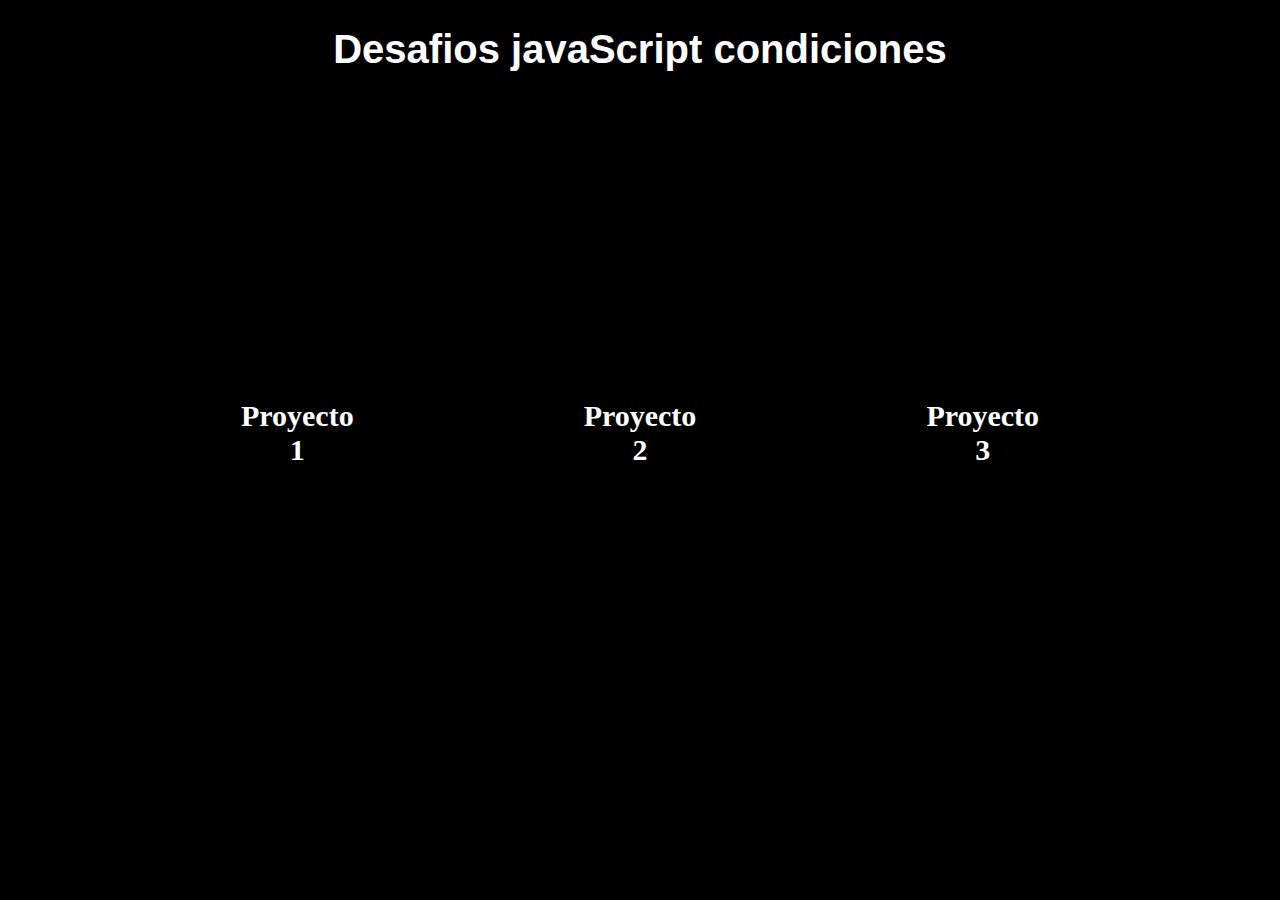
<file: index.html>
<!DOCTYPE html>
<html lang="en">

<head>
    <meta charset="UTF-8">
    <meta name="viewport" content="width=device-width, initial-scale=1.0">
    <link rel="stylesheet" href="./assets/css/style.css">
    <title>Desafio2</title>
</head>

<body>

    <h1>Desafios javaScript condiciones<h1>
    <div class="container">

    

        <div class="proyecto1">
            <a href="./proyecto1.html" target="_blank">Proyecto 1</a>

        </div>

        <div class="proyecto2">
            <a href="./proyecto2.html" target="_blank">Proyecto 2</a>

        </div>

        <div class="proyecto3">
            <a href="./proyecto3.html" target="_blank">Proyecto 3</a>

        </div>
    </div>

</body>

</html>
</file>
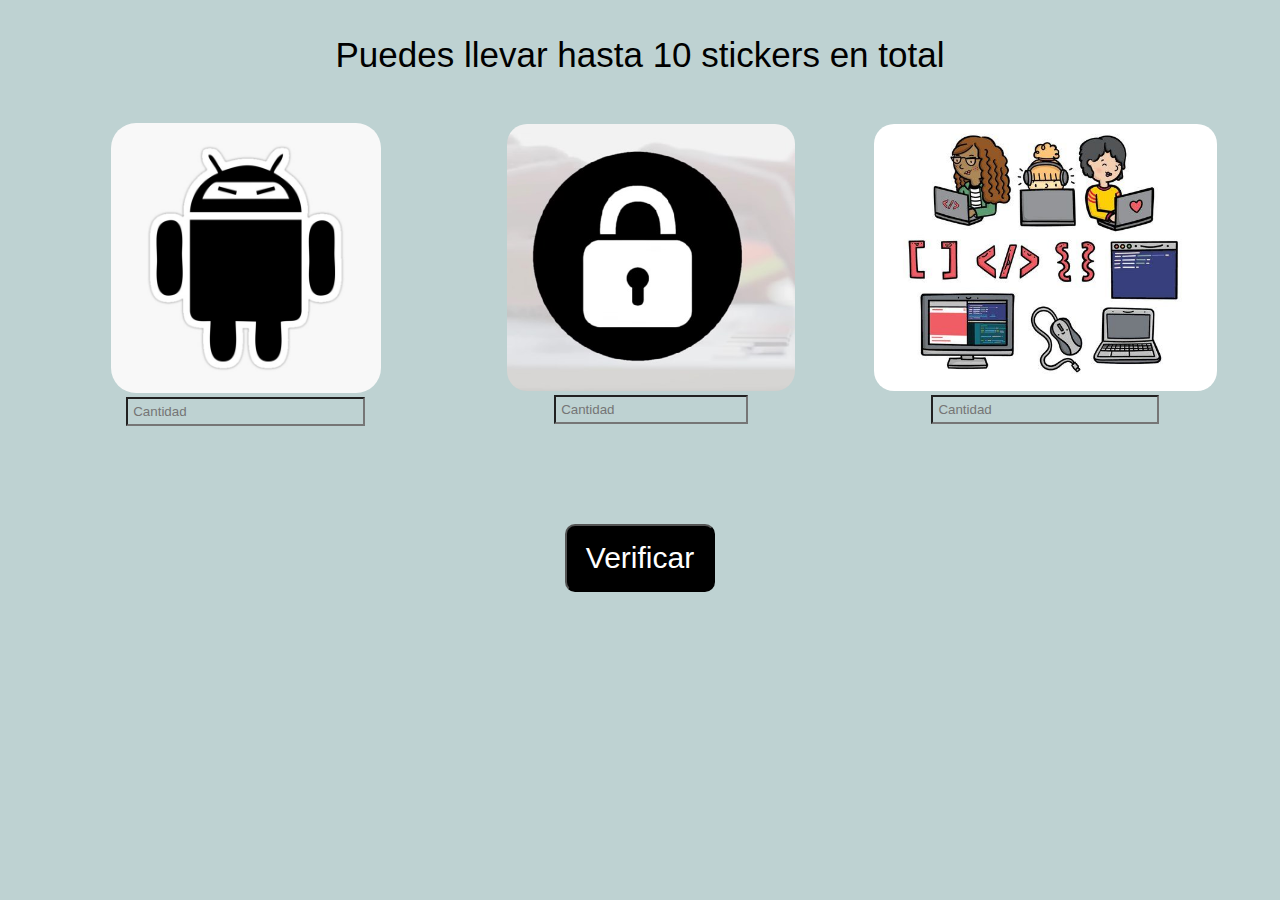
<file: proyecto2.html>
<!DOCTYPE html>
<html lang="en">

<head>
    <meta charset="UTF-8">
    <meta name="viewport" content="width=device-width, initial-scale=1.0">
    <link rel="stylesheet" href="assets/css/style2.css">
    <script defer src="assets/js/script.js"></script>
    <title>proyecto2</title>
</head>

<body>

    <p>Puedes llevar hasta 10 stickers en total</p>

    <div class="container">
        <div class="card">
            <img src="assets/img/1.jpg" id="img1" alt="stickers">
            <div class="inputs">
                <input type="text" id="inputs1" placeholder="Cantidad">

            </div>

        </div>
        <div class="card">
            <img src="assets/img/2.jpg" id="img2" alt="stickers">
            <div class="inputs">
                <input type="text" id="inputs2" placeholder="Cantidad">

            </div>

        </div>
        <div class="card">
            <img src="assets/img/3.jpg" id="img3" alt="stickers">
            <div class="inputs">
                <input type="text" id="inputs3" placeholder="Cantidad">

            </div>

        </div>




    </div>

    <p id="tresultado"></p>

    <div class="buttons">
        <button onclick="verificar()">Verificar</button>

    </div>

</body>

</html>
</file>
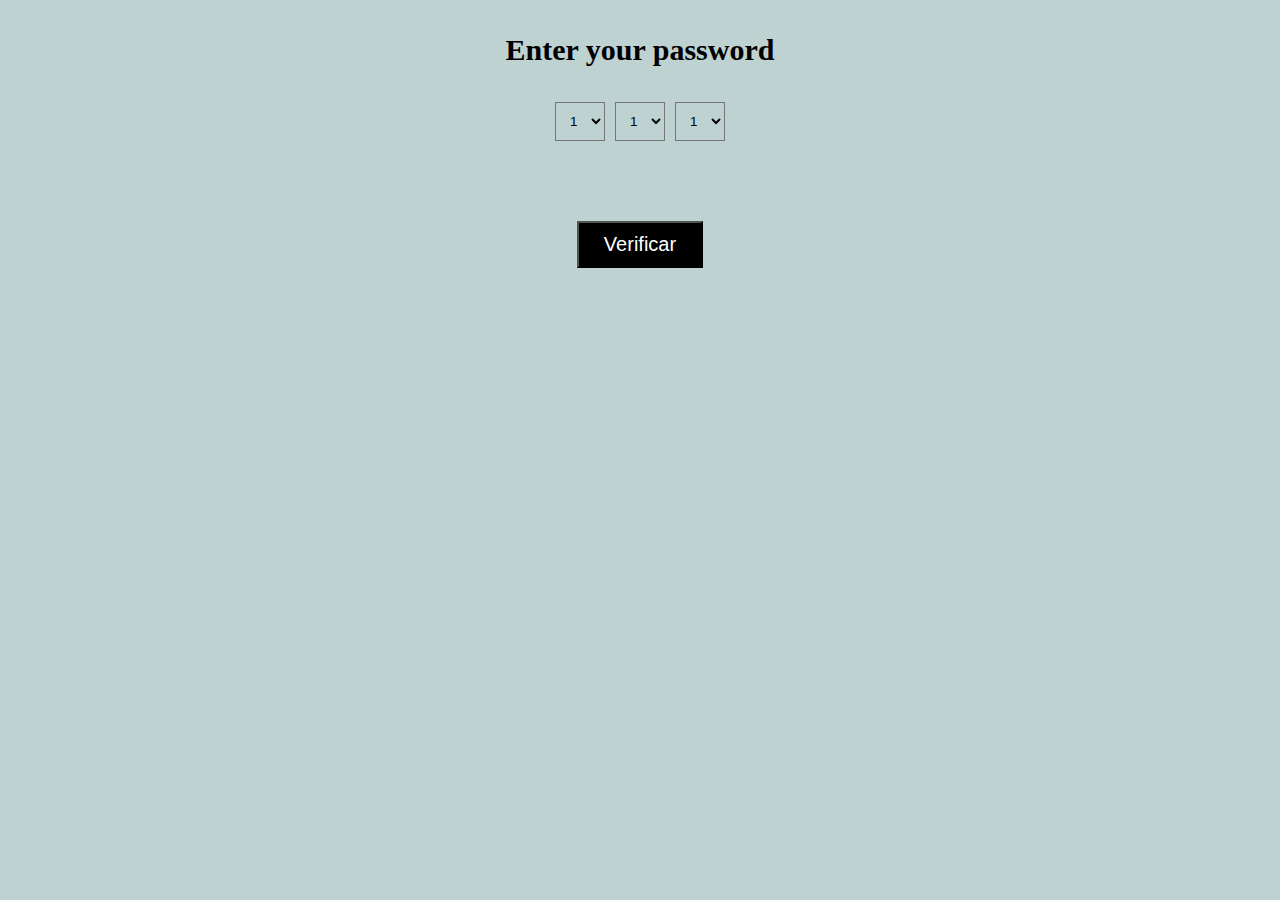
<file: proyecto3.html>
<!DOCTYPE html>
<html lang="en">

<head>
    <meta charset="UTF-8">
    <meta name="viewport" content="width=device-width, initial-scale=1.0">
    <link rel="stylesheet" href="assets/css/style3.css">
    <script defer src="assets/js/script.js"></script>
    <title>proyecto 3</title>
</head>

<body>

    <div class="container">
        <h2>Enter your password</h2>
        <div class="security">

            <select id="opcion1">

                <option value="1">1</option>
                <option value="2">2</option>
                <option value="3">3</option>
                <option value="4">4</option>
                <option value="5">5</option>
                <option value="6">6</option>
                <option value="7">7</option>
                <option value="8">8</option>
                <option value="9">9</option>

            </select>
            <select id="opcion2">

                <option value="1">1</option>
                <option value="2">2</option>
                <option value="3">3</option>
                <option value="4">4</option>
                <option value="5">5</option>
                <option value="6">6</option>
                <option value="7">7</option>
                <option value="8">8</option>
                <option value="9">9</option>

            </select>
            <select id="opcion3">

                <option value="1">1</option>
                <option value="2">2</option>
                <option value="3">3</option>
                <option value="4">4</option>
                <option value="5">5</option>
                <option value="6">6</option>
                <option value="7">7</option>
                <option value="8">8</option>
                <option value="9">9</option>

            </select>

        </div>
        <p id="resultado"></p>

        <button id="buttons" onclick="security()">Verificar</button>

    </div>

</body>

</html>
</file>
<file: assets/css/style.css>
* {
    background-color: black;
    color: white;
}






.container {
    display: flex;
    gap: 230px;
    justify-content: center;
    padding: 300px;
    font-size: 30px;
    font-family: Georgia, 'Times New Roman', Times, serif;

}

.container a {
    text-decoration: none;

}

h1 {
    text-align: center;
    font-size: 40px;
    font-family: Arial, Helvetica, sans-serif;
}


/* transiccion */

.proyecto1 {
    transform: rotate(0deg) scale(1);
    transition: transform 1s linear;
}

.proyecto2 {
    transform: rotate(0deg) scale(1);
    transition: transform 1s linear;
}

.proyecto3 {
    transform: rotate(0deg) scale(1);
    transition: transform 1s linear;
}

.proyecto1:hover {
    transform: rotate(0deg) scale(1.5);

}

.proyecto2:hover {
    transform: rotate(0deg) scale(1.5);

}

.proyecto3:hover {
    transform: rotate(0deg) scale(1.5);

}
</file>
<file: assets/css/style2.css>
*{
    background-color: rgb(190, 210, 210);
}

p {
    text-align: center;
    font-size: 35px;
    font-family: 'Franklin Gothic Medium', 'Arial Narrow', Arial, sans-serif;
}

#img1{
    width: 60%;
    border-radius: 25px;
}

#img2 {
    width: 80%;
    border-radius: 20px;
}

#img3 {
    width: 80%;
    border-radius: 20px;
}

.container{
    display: flex;
    justify-content: space-between;
    align-items: center;
    padding: 1%;
    
    

}
.inputs{
    text-align: center;
}

.card{
    text-align: center;
    
}

.inputs input{
    width: 50%;
    padding: 5px;

}

.buttons{
    display: flex;
    justify-content: center;
    padding: 50px;
}

button{
    padding: 15px;
    width: 150px;
    font-size: 30px;
    border-radius: 10px;
    background-color: black;
    color: white;
    cursor: pointer;
}
</file>
<file: assets/css/style3.css>
*{
    background-color:  rgb(190, 210, 210);
}

.security {
    display: flex;
    flex-direction: row;
    gap: 10px;
    

    
}

#opcion1{
    width: 50%;
    padding: 10px;
}
#opcion2{
    width: 50%;
    padding: 10px;
}
#opcion3{
    width: 50%;
    padding: 10px;
}

.container{
    display: flex;
    flex-direction: column;
    align-items: center;
    gap: 10px;
    border: solid 1px none;
    width: 100%;
}

#buttons{
    padding: 10px;
    width: 10%;
    color: white;
    background-color: black;
    cursor: pointer;
    font-size: 20px;
}

h2 {
    font-size: 30px;
}

#resultado{
    font-size: 30px;
}
</file>
